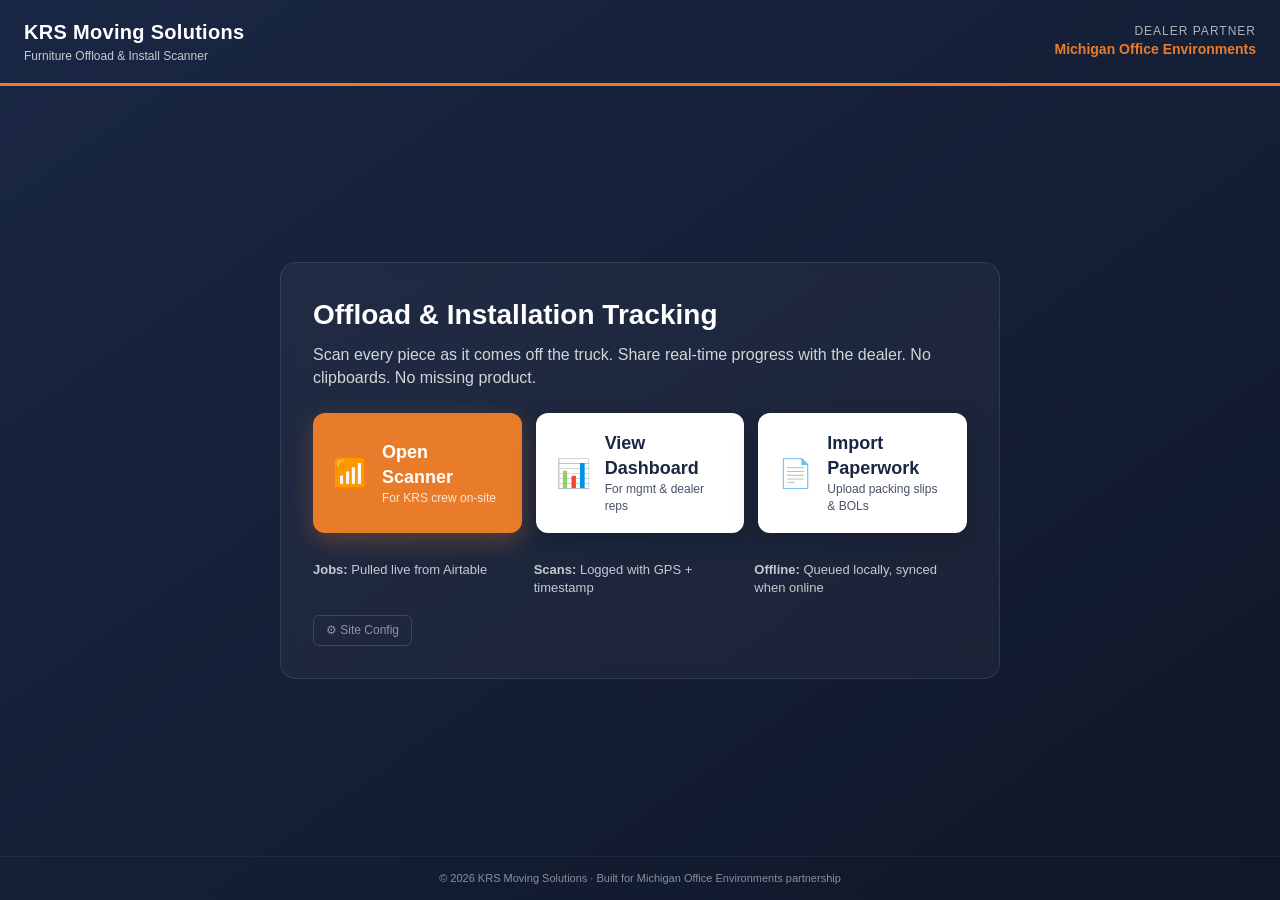
<file: index.html>
<!DOCTYPE html>
<html lang="en">
<head>
  <meta charset="UTF-8">
  <meta name="viewport" content="width=device-width, initial-scale=1.0, maximum-scale=1.0, user-scalable=no">
  <meta name="theme-color" content="#1a2744">
  <title>KRS Moving Solutions — Offload Scanner</title>
  <link rel="stylesheet" href="css/style.css">
</head>
<body class="landing">
  <!-- Landing / home page: links to scanner (for crew) and dashboard (for dealer / mgmt) -->
  <header class="site-header">
    <div class="brand">
      <div class="brand-title">KRS Moving Solutions</div>
      <div class="brand-sub">Furniture Offload &amp; Install Scanner</div>
    </div>
    <div class="dealer-tag">
      <span class="dealer-label">Dealer Partner</span>
      <span class="dealer-name">Michigan Office Environments</span>
    </div>
  </header>

  <main class="landing-main">
    <div class="hero-card">
      <h1>Offload &amp; Installation Tracking</h1>
      <p class="lede">
        Scan every piece as it comes off the truck. Share real-time progress
        with the dealer. No clipboards. No missing product.
      </p>

      <div class="landing-cta-row">
        <!-- Crew member entry point -->
        <a class="cta-btn cta-primary" href="scanner.html">
          <span class="cta-icon">&#128246;</span>
          <span class="cta-text">
            <span class="cta-title">Open Scanner</span>
            <span class="cta-sub">For KRS crew on-site</span>
          </span>
        </a>

        <!-- Mgmt / dealer entry point -->
        <a class="cta-btn cta-secondary" href="dashboard.html">
          <span class="cta-icon">&#128202;</span>
          <span class="cta-text">
            <span class="cta-title">View Dashboard</span>
            <span class="cta-sub">For mgmt &amp; dealer reps</span>
          </span>
        </a>

        <!-- Import paperwork entry point -->
        <a class="cta-btn cta-secondary" href="import.html">
          <span class="cta-icon">&#128196;</span>
          <span class="cta-text">
            <span class="cta-title">Import Paperwork</span>
            <span class="cta-sub">Upload packing slips &amp; BOLs</span>
          </span>
        </a>
      </div>

      <div class="landing-meta">
        <div><strong>Jobs:</strong> Pulled live from Airtable</div>
        <div><strong>Scans:</strong> Logged with GPS + timestamp</div>
        <div><strong>Offline:</strong> Queued locally, synced when online</div>
      </div>

      <a class="admin-link" href="admin.html">&#9881; Site Config</a>
    </div>
  </main>

  <footer class="site-footer">
    &copy; <span id="yr"></span> KRS Moving Solutions &middot;
    Built for Michigan Office Environments partnership
  </footer>

  <script>
    // Stamp footer year
    document.getElementById('yr').textContent = new Date().getFullYear();
  </script>
</body>
</html>
</file>
<file: css/style.css>
/* =====================================================================
   KRS Moving Solutions — Offload Scanner + Dashboard
   Brand colors:
     Navy:   #1a2744
     Orange: #e87c2a
   Mobile-first. Big tappable targets. High contrast.
===================================================================== */

/* ---- Reset / base ---- */
*, *::before, *::after {
  box-sizing: border-box;
  -webkit-tap-highlight-color: transparent;
}

html, body {
  margin: 0;
  padding: 0;
  font-family: -apple-system, BlinkMacSystemFont, "Segoe UI", Roboto, Helvetica, Arial, sans-serif;
  background: #f4f5f8;
  color: #1a2744;
  -webkit-font-smoothing: antialiased;
  line-height: 1.4;
}

button {
  font-family: inherit;
  cursor: pointer;
  border: none;
  background: none;
}

a { color: #e87c2a; text-decoration: none; }
a:hover { text-decoration: underline; }

.hidden { display: none !important; }

/* =====================================================================
   LANDING PAGE (index.html)
===================================================================== */

body.landing {
  background: linear-gradient(145deg, #1a2744 0%, #0f1728 100%);
  color: #fff;
  min-height: 100vh;
  display: flex;
  flex-direction: column;
}

.site-header {
  display: flex;
  justify-content: space-between;
  align-items: center;
  padding: 18px 24px;
  border-bottom: 3px solid #e87c2a;
  flex-wrap: wrap;
  gap: 10px;
}
.brand-title { font-size: 20px; font-weight: 800; letter-spacing: 0.3px; }
.brand-sub { font-size: 12px; opacity: 0.75; margin-top: 2px; }
.dealer-tag { text-align: right; font-size: 12px; }
.dealer-label { display: block; opacity: 0.65; text-transform: uppercase; letter-spacing: 1px; }
.dealer-name { font-weight: 700; color: #e87c2a; font-size: 14px; }

.landing-main {
  flex: 1;
  display: flex;
  align-items: center;
  justify-content: center;
  padding: 24px;
}
.hero-card {
  background: rgba(255,255,255,0.04);
  border: 1px solid rgba(255,255,255,0.1);
  border-radius: 16px;
  padding: 32px;
  max-width: 720px;
  width: 100%;
  backdrop-filter: blur(6px);
}
.hero-card h1 {
  margin: 0 0 10px;
  font-size: 28px;
  color: #fff;
}
.lede {
  margin: 0 0 24px;
  font-size: 16px;
  opacity: 0.8;
}

.landing-cta-row {
  display: grid;
  grid-template-columns: 1fr;
  gap: 14px;
  margin-bottom: 28px;
}
@media (min-width: 640px) {
  .landing-cta-row { grid-template-columns: 1fr 1fr 1fr; }
}

.cta-btn {
  display: flex;
  align-items: center;
  gap: 14px;
  padding: 18px 20px;
  border-radius: 12px;
  text-decoration: none;
  transition: transform 0.12s ease, box-shadow 0.12s ease;
}
.cta-btn:hover { transform: translateY(-2px); text-decoration: none; }
.cta-primary { background: #e87c2a; color: #fff; box-shadow: 0 8px 24px rgba(232,124,42,0.3); }
.cta-secondary { background: #fff; color: #1a2744; box-shadow: 0 8px 24px rgba(0,0,0,0.2); }
.cta-icon { font-size: 28px; }
.cta-title { display: block; font-weight: 800; font-size: 18px; }
.cta-sub { display: block; font-size: 12px; opacity: 0.8; }

.landing-meta {
  display: grid;
  grid-template-columns: 1fr;
  gap: 8px;
  font-size: 13px;
  opacity: 0.75;
}
@media (min-width: 640px) {
  .landing-meta { grid-template-columns: repeat(3, 1fr); }
}

.site-footer {
  padding: 14px 24px;
  text-align: center;
  font-size: 11px;
  opacity: 0.5;
  border-top: 1px solid rgba(255,255,255,0.1);
}

.admin-link {
  display: inline-block;
  margin-top: 18px;
  font-size: 12px;
  color: rgba(255,255,255,0.5);
  text-decoration: none;
  border: 1px solid rgba(255,255,255,0.15);
  padding: 6px 12px;
  border-radius: 6px;
}
.admin-link:hover { color: #e87c2a; border-color: #e87c2a; text-decoration: none; }

/* =====================================================================
   SCANNER APP (scanner.html)
===================================================================== */

body.scanner-body {
  background: #f4f5f8;
  min-height: 100vh;
  padding-bottom: 40px;
}

.scanner-header {
  background: #1a2744;
  color: #fff;
  padding: 14px 16px;
  display: flex;
  align-items: center;
  gap: 12px;
  position: sticky;
  top: 0;
  z-index: 10;
  border-bottom: 3px solid #e87c2a;
}
.back-link {
  color: #fff;
  font-size: 24px;
  padding: 4px 8px;
  text-decoration: none;
}
.scanner-header-title { flex: 1; }
.scanner-brand { font-weight: 800; font-size: 16px; }
.scanner-active {
  font-size: 12px;
  opacity: 0.85;
  margin-top: 2px;
  white-space: nowrap;
  overflow: hidden;
  text-overflow: ellipsis;
}
.header-btn {
  color: #fff;
  font-size: 20px;
  background: rgba(255,255,255,0.1);
  border-radius: 8px;
  padding: 8px 12px;
}

/* Setup screen */
.setup-screen {
  padding: 24px 20px;
  max-width: 520px;
  margin: 0 auto;
}
.setup-screen h2 {
  margin: 0 0 6px;
  font-size: 24px;
  color: #1a2744;
}
.setup-help {
  margin: 0 0 20px;
  color: #5a6378;
  font-size: 14px;
}
.big-label {
  display: block;
  font-weight: 700;
  font-size: 13px;
  text-transform: uppercase;
  letter-spacing: 0.5px;
  color: #1a2744;
  margin: 16px 0 6px;
}
.big-select, .big-input {
  width: 100%;
  font-size: 18px;
  padding: 16px 14px;
  border: 2px solid #d1d5dc;
  border-radius: 10px;
  background: #fff;
  color: #1a2744;
  -webkit-appearance: none;
  appearance: none;
}
.big-select:focus, .big-input:focus {
  outline: none;
  border-color: #e87c2a;
}
.big-input[type="file"] { padding: 12px; }

.setup-status {
  margin-top: 12px;
  font-size: 13px;
  color: #5a6378;
  min-height: 18px;
}

/* Setup divider between session info and scan context */
.setup-divider {
  margin: 28px 0 6px;
  padding-bottom: 8px;
  border-bottom: 2px solid #e87c2a;
  font-size: 12px;
  font-weight: 800;
  text-transform: uppercase;
  letter-spacing: 1.2px;
  color: #e87c2a;
}
.setup-help-sub { margin-top: 0; }

.required { color: #e87c2a; font-weight: 800; }

/* Scan context card on the main scan screen */
.context-card {
  background: linear-gradient(135deg, #1a2744 0%, #243558 100%);
  color: #fff;
  border-radius: 14px;
  padding: 16px 18px;
  margin-bottom: 16px;
  box-shadow: 0 4px 12px rgba(26,39,68,0.2);
  border-left: 6px solid #e87c2a;
}
.context-header {
  display: flex;
  justify-content: space-between;
  align-items: center;
  margin-bottom: 6px;
}
.context-label {
  font-size: 11px;
  text-transform: uppercase;
  letter-spacing: 1.5px;
  opacity: 0.7;
}
.context-change-btn {
  background: #e87c2a;
  color: #fff;
  font-weight: 800;
  font-size: 11px;
  letter-spacing: 1px;
  padding: 6px 12px;
  border-radius: 99px;
  text-transform: uppercase;
}
.context-change-btn:active { transform: scale(0.96); }
.context-product {
  font-size: 18px;
  font-weight: 800;
  line-height: 1.2;
  word-break: break-word;
}
.context-meta {
  font-size: 12px;
  opacity: 0.85;
  margin-top: 4px;
}
.context-meta-sep { margin: 0 6px; opacity: 0.5; }
.context-jobnum {
  margin-top: 10px;
  font-size: 11px;
  font-weight: 800;
  letter-spacing: 0.8px;
  text-transform: uppercase;
  color: #e87c2a;
  background: rgba(232,124,42,0.15);
  padding: 5px 12px;
  border-radius: 99px;
  display: inline-block;
}

/* Modal help text */
.modal-help {
  margin: 0 0 12px;
  font-size: 13px;
  color: #5a6378;
}

/* Big buttons */
.big-btn {
  display: flex;
  align-items: center;
  justify-content: center;
  gap: 10px;
  width: 100%;
  font-size: 20px;
  font-weight: 800;
  padding: 22px 18px;
  border-radius: 12px;
  margin-top: 16px;
  text-transform: uppercase;
  letter-spacing: 0.5px;
  transition: transform 0.1s ease, opacity 0.1s ease;
  min-height: 64px;
}
.big-btn:disabled { opacity: 0.5; cursor: not-allowed; }
.big-btn:active:not(:disabled) { transform: scale(0.98); }

.big-btn-primary { background: #e87c2a; color: #fff; box-shadow: 0 6px 16px rgba(232,124,42,0.35); }
.big-btn-danger  { background: #c62828; color: #fff; box-shadow: 0 6px 16px rgba(198,40,40,0.3); }
.big-btn-cancel  { background: #e5e7eb; color: #1a2744; box-shadow: none; }

/* Scan screen */
.scan-screen {
  padding: 20px 16px;
  max-width: 560px;
  margin: 0 auto;
}

.tally-bar {
  background: #fff;
  border-radius: 14px;
  padding: 18px 20px;
  box-shadow: 0 2px 8px rgba(26,39,68,0.08);
  text-align: center;
  margin-bottom: 16px;
}
.tally-numbers {
  font-size: 42px;
  font-weight: 800;
  color: #1a2744;
  line-height: 1;
}
.tally-numbers #tallyScanned { color: #e87c2a; }
.tally-label {
  font-size: 12px;
  text-transform: uppercase;
  letter-spacing: 1px;
  color: #5a6378;
  margin-top: 6px;
}
.tally-progress-wrap {
  background: #e5e7eb;
  height: 10px;
  border-radius: 99px;
  overflow: hidden;
  margin-top: 14px;
}
.tally-progress-bar {
  background: #e87c2a;
  height: 100%;
  width: 0%;
  transition: width 0.3s ease;
}

.scan-btn { font-size: 28px; padding: 32px; }
.scan-btn-icon { font-size: 32px; }

.last-scan-card {
  background: #fff;
  border-radius: 12px;
  padding: 14px 16px;
  margin-top: 18px;
  border-left: 6px solid #e87c2a;
  box-shadow: 0 2px 6px rgba(26,39,68,0.06);
}
.last-scan-label {
  font-size: 11px;
  text-transform: uppercase;
  letter-spacing: 1px;
  color: #5a6378;
}
.last-scan-body {
  margin-top: 4px;
  font-size: 16px;
  font-weight: 600;
  color: #1a2744;
  word-wrap: break-word;
}

.offline-bar {
  margin-top: 16px;
  background: #fff3cd;
  color: #8a6500;
  border: 1px solid #ffe58a;
  padding: 10px 14px;
  border-radius: 8px;
  font-size: 13px;
  display: flex;
  justify-content: space-between;
  font-weight: 600;
}

/* Camera modal */
.camera-modal {
  position: fixed;
  inset: 0;
  background: rgba(0,0,0,0.95);
  z-index: 50;
  display: flex;
  align-items: center;
  justify-content: center;
  padding: 20px;
}
.camera-modal-inner {
  width: 100%;
  max-width: 480px;
  color: #fff;
}
.camera-mode-label {
  text-align: center;
  margin-bottom: 10px;
  font-size: 14px;
  text-transform: uppercase;
  letter-spacing: 1px;
  opacity: 0.8;
}
.camera-viewport {
  background: #000;
  border-radius: 14px;
  overflow: hidden;
  aspect-ratio: 4 / 3;
  position: relative;
  box-shadow: 0 0 0 4px #e87c2a;
}
.camera-viewport video,
.camera-viewport canvas {
  width: 100% !important;
  height: 100% !important;
  object-fit: cover;
}
.camera-hint {
  margin-top: 14px;
  text-align: center;
  opacity: 0.8;
}

/* Generic modal */
.modal {
  position: fixed;
  inset: 0;
  background: rgba(0,0,0,0.6);
  z-index: 40;
  display: flex;
  align-items: flex-end;
  justify-content: center;
  padding: 0;
}
@media (min-width: 640px) {
  .modal { align-items: center; padding: 20px; }
}
.modal-card {
  background: #fff;
  width: 100%;
  max-width: 480px;
  border-radius: 16px 16px 0 0;
  padding: 22px 20px 28px;
  max-height: 92vh;
  overflow-y: auto;
}
@media (min-width: 640px) {
  .modal-card { border-radius: 16px; }
}
.modal-card h3 {
  margin: 0 0 6px;
  font-size: 20px;
  color: #1a2744;
}
.barcode-readout {
  background: #f4f5f8;
  padding: 10px 14px;
  border-radius: 8px;
  font-family: monospace;
  font-size: 15px;
  margin: 10px 0;
  word-break: break-all;
  border-left: 4px solid #e87c2a;
}
.modal-actions {
  display: grid;
  grid-template-columns: 1fr 1fr;
  gap: 10px;
  margin-top: 20px;
}
.modal-actions .big-btn { margin-top: 0; }

/* Toast notifications */
.toast-stack {
  position: fixed;
  top: 80px;
  left: 50%;
  transform: translateX(-50%);
  z-index: 100;
  display: flex;
  flex-direction: column;
  gap: 8px;
  width: calc(100% - 32px);
  max-width: 420px;
  pointer-events: none;
}
.toast {
  background: #1a2744;
  color: #fff;
  padding: 14px 16px;
  border-radius: 10px;
  font-size: 14px;
  font-weight: 600;
  box-shadow: 0 6px 20px rgba(0,0,0,0.25);
  border-left: 5px solid #e87c2a;
  animation: toastIn 0.25s ease, toastOut 0.3s ease forwards;
  animation-delay: 0s, 3.2s;
  pointer-events: auto;
}
.toast.toast-success { border-left-color: #2e7d32; }
.toast.toast-error   { border-left-color: #c62828; }
.toast.toast-warn    { border-left-color: #e87c2a; }

@keyframes toastIn {
  from { opacity: 0; transform: translateY(-10px); }
  to { opacity: 1; transform: translateY(0); }
}
@keyframes toastOut {
  to { opacity: 0; transform: translateY(-10px); }
}

/* =====================================================================
   DASHBOARD (dashboard.html)
===================================================================== */

body.dashboard-body {
  background: #eef0f5;
  min-height: 100vh;
}

.dash-header {
  background: #1a2744;
  color: #fff;
  padding: 18px 24px;
  display: flex;
  justify-content: space-between;
  align-items: center;
  flex-wrap: wrap;
  gap: 12px;
  border-bottom: 4px solid #e87c2a;
}
.dash-brand-main { font-weight: 800; font-size: 20px; }
.dash-brand-sub { font-size: 12px; opacity: 0.7; margin-top: 2px; }
.dash-partner { text-align: right; font-size: 12px; }
.partner-label { display: block; opacity: 0.6; text-transform: uppercase; letter-spacing: 1px; }
.partner-name { font-weight: 700; color: #e87c2a; font-size: 14px; }

.dash-controls {
  background: #fff;
  padding: 14px 24px;
  display: flex;
  justify-content: space-between;
  align-items: flex-end;
  gap: 16px;
  flex-wrap: wrap;
  border-bottom: 1px solid #dde0e8;
}
.dash-control-group label {
  display: block;
  font-size: 11px;
  text-transform: uppercase;
  letter-spacing: 0.8px;
  color: #5a6378;
  margin-bottom: 4px;
  font-weight: 700;
}
.dash-control-group select {
  min-width: 260px;
  padding: 10px 12px;
  font-size: 15px;
  border: 2px solid #d1d5dc;
  border-radius: 8px;
  background: #fff;
}
.dash-control-actions { display: flex; gap: 8px; }
.dash-btn {
  padding: 10px 16px;
  border: 2px solid #d1d5dc;
  border-radius: 8px;
  background: #fff;
  color: #1a2744;
  font-weight: 700;
  font-size: 14px;
}
.dash-btn:hover { border-color: #1a2744; }
.dash-btn-primary {
  background: #e87c2a;
  color: #fff;
  border-color: #e87c2a;
}
.dash-btn-primary:hover { background: #d46a1c; border-color: #d46a1c; }

.dash-main {
  display: grid;
  grid-template-columns: 1fr;
  gap: 16px;
  padding: 20px 24px;
}
@media (min-width: 1024px) {
  .dash-main { grid-template-columns: 1fr 320px; }
}

.dash-card {
  background: #fff;
  border-radius: 12px;
  padding: 18px 20px;
  box-shadow: 0 2px 6px rgba(26,39,68,0.06);
}

.progress-card { padding: 22px 24px; }
.progress-header {
  display: flex;
  justify-content: space-between;
  align-items: baseline;
  margin-bottom: 12px;
}
.progress-label {
  font-weight: 700;
  font-size: 16px;
  color: #1a2744;
}
.progress-pct {
  font-size: 28px;
  font-weight: 800;
  color: #e87c2a;
}
.progress-bar-wrap {
  background: #eef0f5;
  height: 16px;
  border-radius: 99px;
  overflow: hidden;
}
.progress-bar-fill {
  height: 100%;
  width: 0%;
  background: linear-gradient(90deg, #e87c2a 0%, #ff9642 100%);
  transition: width 0.4s ease;
  border-radius: 99px;
}

.summary-row {
  display: grid;
  grid-template-columns: repeat(2, 1fr);
  gap: 12px;
  margin-top: 16px;
}
@media (min-width: 640px) {
  .summary-row { grid-template-columns: repeat(4, 1fr); }
}
.summary-card {
  background: #fff;
  border-radius: 10px;
  padding: 14px 16px;
  box-shadow: 0 2px 6px rgba(26,39,68,0.06);
  border-top: 4px solid #1a2744;
}
.summary-value {
  font-size: 30px;
  font-weight: 800;
  color: #1a2744;
  line-height: 1;
}
.summary-label {
  font-size: 11px;
  text-transform: uppercase;
  letter-spacing: 0.8px;
  color: #5a6378;
  margin-top: 6px;
  font-weight: 700;
}
.summary-good   { border-top-color: #2e7d32; }
.summary-good .summary-value { color: #2e7d32; }
.summary-danger { border-top-color: #c62828; }
.summary-danger .summary-value { color: #c62828; }
.summary-warn   { border-top-color: #e87c2a; }
.summary-warn .summary-value { color: #e87c2a; }

.filter-row {
  display: flex;
  gap: 8px;
  flex-wrap: wrap;
  margin-top: 18px;
}
.filter-btn {
  padding: 8px 14px;
  border: 2px solid #dde0e8;
  background: #fff;
  border-radius: 99px;
  font-size: 13px;
  font-weight: 700;
  color: #5a6378;
}
.filter-btn.active {
  background: #1a2744;
  color: #fff;
  border-color: #1a2744;
}

.table-card { margin-top: 14px; padding: 0; overflow: hidden; }
.table-scroll { overflow-x: auto; }
.manifest-table {
  width: 100%;
  border-collapse: collapse;
  min-width: 680px;
}
.manifest-table th {
  text-align: left;
  padding: 12px 14px;
  background: #f4f5f8;
  font-size: 11px;
  text-transform: uppercase;
  letter-spacing: 0.8px;
  color: #5a6378;
  border-bottom: 1px solid #dde0e8;
}
.manifest-table td {
  padding: 12px 14px;
  border-bottom: 1px solid #eef0f5;
  font-size: 14px;
  color: #1a2744;
}
.manifest-table tr:hover td { background: #fafbfd; }
.empty-state { text-align: center !important; padding: 30px !important; color: #8a92a6 !important; }

.status-badge {
  display: inline-block;
  padding: 4px 10px;
  border-radius: 99px;
  font-size: 11px;
  font-weight: 800;
  text-transform: uppercase;
  letter-spacing: 0.5px;
}
.status-received { background: #d4edda; color: #155724; }
.status-pending  { background: #fff3cd; color: #8a6500; }
.status-damaged  { background: #f8d7da; color: #721c24; }
.status-missing  { background: #e2e3e5; color: #383d41; }

/* Feed sidebar */
.feed-card { padding: 18px 20px; }
.feed-header {
  display: flex;
  align-items: center;
  gap: 10px;
  margin-bottom: 14px;
}
.feed-header h3 {
  margin: 0;
  font-size: 16px;
  color: #1a2744;
  flex: 1;
}
.feed-dot {
  width: 10px;
  height: 10px;
  border-radius: 50%;
  background: #2e7d32;
  animation: pulse 1.6s ease-in-out infinite;
}
@keyframes pulse {
  0%, 100% { opacity: 1; }
  50% { opacity: 0.4; }
}
.feed-list {
  list-style: none;
  padding: 0;
  margin: 0;
  max-height: 540px;
  overflow-y: auto;
}
.feed-list li {
  padding: 10px 0;
  border-bottom: 1px solid #eef0f5;
  font-size: 13px;
}
.feed-list li:last-child { border-bottom: none; }
.feed-empty { color: #8a92a6; text-align: center; padding: 20px 0; }
.feed-item-title { font-weight: 700; color: #1a2744; }
.feed-item-meta { color: #5a6378; font-size: 12px; margin-top: 2px; }

.dash-footer {
  padding: 14px 24px;
  display: flex;
  justify-content: space-between;
  font-size: 12px;
  color: #5a6378;
  flex-wrap: wrap;
  gap: 8px;
}

/* =====================================================================
   ADMIN PAGE (admin.html)
===================================================================== */

body.admin-body {
  background: #eef0f5;
  min-height: 100vh;
}

.admin-header {
  background: #1a2744;
  color: #fff;
  padding: 16px 24px;
  display: flex;
  justify-content: space-between;
  align-items: center;
  flex-wrap: wrap;
  gap: 12px;
  border-bottom: 4px solid #e87c2a;
  position: sticky;
  top: 0;
  z-index: 10;
}
.admin-brand { display: flex; align-items: center; gap: 12px; }
.admin-back {
  color: #fff;
  font-size: 22px;
  text-decoration: none;
  padding: 4px 8px;
}
.admin-brand-title { font-weight: 800; font-size: 18px; }
.admin-brand-sub { font-size: 11px; opacity: 0.65; }
.admin-save-btn {
  background: #e87c2a;
  color: #fff;
  font-size: 14px;
  font-weight: 800;
  padding: 12px 24px;
  border-radius: 8px;
  border: none;
  cursor: pointer;
  text-transform: uppercase;
  letter-spacing: 0.5px;
  transition: opacity 0.15s;
}
.admin-save-btn:disabled { opacity: 0.4; cursor: not-allowed; }
.admin-save-btn:hover:not(:disabled) { opacity: 0.9; }

.admin-status {
  padding: 10px 24px;
  font-size: 13px;
  font-weight: 600;
  color: #5a6378;
  background: #fff;
  border-bottom: 1px solid #dde0e8;
}
.admin-status-ok { color: #2e7d32; background: #e8f5e9; }
.admin-status-err { color: #c62828; background: #fce4ec; }

.admin-main {
  max-width: 900px;
  margin: 0 auto;
  padding: 24px 20px 80px;
}

.admin-section {
  margin-bottom: 32px;
}
.admin-section-title {
  margin: 0 0 4px;
  font-size: 18px;
  font-weight: 800;
  color: #1a2744;
  border-bottom: 2px solid #e87c2a;
  padding-bottom: 6px;
  display: inline-block;
}
.admin-section-desc {
  margin: 0 0 14px;
  font-size: 13px;
  color: #5a6378;
}

.admin-grid {
  display: grid;
  grid-template-columns: 1fr;
  gap: 12px;
}
@media (min-width: 640px) {
  .admin-grid { grid-template-columns: 1fr 1fr; }
}

.admin-field-card {
  background: #fff;
  border-radius: 10px;
  padding: 14px 16px;
  box-shadow: 0 2px 6px rgba(26,39,68,0.06);
}
.admin-field-new { border-left: 4px solid #e87c2a; }
.admin-field-label {
  font-size: 12px;
  font-weight: 800;
  color: #1a2744;
  text-transform: uppercase;
  letter-spacing: 0.5px;
  margin-bottom: 4px;
  font-family: monospace;
}
.admin-field-desc {
  font-size: 11px;
  color: #8a92a6;
  margin-bottom: 8px;
}
.admin-new-badge {
  display: inline-block;
  background: #e87c2a;
  color: #fff;
  font-size: 9px;
  padding: 2px 6px;
  border-radius: 99px;
  vertical-align: middle;
  font-family: -apple-system, sans-serif;
}

.admin-input {
  width: 100%;
  font-size: 14px;
  padding: 10px 12px;
  border: 2px solid #d1d5dc;
  border-radius: 8px;
  background: #fafbfd;
  color: #1a2744;
  font-family: inherit;
}
.admin-input:focus { outline: none; border-color: #e87c2a; }
.admin-textarea {
  min-height: 56px;
  resize: vertical;
  font-family: monospace;
  font-size: 13px;
}
.admin-select {
  -webkit-appearance: none;
  appearance: none;
}

.admin-section-add {
  background: #fff;
  border-radius: 12px;
  padding: 20px;
  box-shadow: 0 2px 8px rgba(26,39,68,0.06);
}
.admin-add-row {
  display: grid;
  grid-template-columns: 1fr;
  gap: 10px;
}
@media (min-width: 640px) {
  .admin-add-row {
    grid-template-columns: 1fr 1fr 120px;
  }
}
.admin-add-btn {
  background: #1a2744;
  color: #fff;
  font-size: 14px;
  font-weight: 800;
  padding: 10px 16px;
  border: none;
  border-radius: 8px;
  cursor: pointer;
}
.admin-add-btn:hover { background: #243558; }

/* =====================================================================
   IMPORT PAPERWORK PAGE (import.html)
===================================================================== */

body.import-body {
  background: #eef0f5;
  min-height: 100vh;
}

.import-header {
  background: #1a2744;
  color: #fff;
  padding: 16px 24px;
  display: flex;
  align-items: center;
  gap: 12px;
  border-bottom: 4px solid #e87c2a;
  position: sticky;
  top: 0;
  z-index: 10;
}
.import-brand { display: flex; align-items: center; gap: 12px; }
.import-brand-title { font-weight: 800; font-size: 18px; }
.import-brand-sub { font-size: 11px; opacity: 0.65; }

.import-step { padding: 20px; max-width: 960px; margin: 0 auto; }
.import-card {
  background: #fff;
  border-radius: 14px;
  padding: 28px 24px;
  box-shadow: 0 2px 10px rgba(26,39,68,0.08);
}
.import-card h2 { margin: 0 0 6px; font-size: 20px; color: #1a2744; }
.import-help { margin: 0 0 18px; font-size: 13px; color: #5a6378; }
.import-card-center { text-align: center; }

/* Drop zone */
.import-drop {
  border: 3px dashed #d1d5dc;
  border-radius: 12px;
  padding: 36px 20px;
  text-align: center;
  cursor: pointer;
  margin-top: 16px;
  transition: border-color 0.2s, background 0.2s;
}
.import-drop:hover, .import-drop-active {
  border-color: #e87c2a;
  background: #fff8f2;
}
.import-drop-icon { font-size: 48px; margin-bottom: 10px; }
.import-drop-text { font-size: 16px; font-weight: 600; color: #1a2744; }
.import-drop-sub { font-size: 12px; color: #8a92a6; margin-top: 6px; }

.import-file-info {
  margin-top: 14px;
  padding: 12px 16px;
  background: #e8f5e9;
  border-radius: 8px;
  display: flex;
  justify-content: space-between;
  align-items: center;
  font-size: 14px;
  font-weight: 600;
  color: #2e7d32;
}
.import-remove-btn {
  background: none;
  color: #c62828;
  font-size: 20px;
  font-weight: 800;
  padding: 4px 8px;
  border-radius: 6px;
}

/* Spinner */
.import-spinner {
  width: 56px;
  height: 56px;
  border: 5px solid #eef0f5;
  border-top-color: #e87c2a;
  border-radius: 50%;
  animation: importSpin 0.8s linear infinite;
  margin: 0 auto 20px;
}
@keyframes importSpin {
  to { transform: rotate(360deg); }
}

/* Review table */
.import-meta-row {
  margin-bottom: 16px;
  font-size: 13px;
  color: #5a6378;
  font-weight: 600;
}
.import-table-scroll { overflow-x: auto; margin-bottom: 16px; }
.import-table {
  width: 100%;
  border-collapse: collapse;
  min-width: 760px;
}
.import-table th {
  text-align: left;
  padding: 10px 8px;
  background: #f4f5f8;
  font-size: 11px;
  text-transform: uppercase;
  letter-spacing: 0.5px;
  color: #5a6378;
  border-bottom: 1px solid #dde0e8;
}
.import-table td {
  padding: 6px 4px;
  border-bottom: 1px solid #eef0f5;
}
.import-table th:first-child,
.import-table td:first-child { width: 36px; text-align: center; }

.import-cell-input {
  width: 100%;
  font-size: 13px;
  padding: 7px 8px;
  border: 1px solid #e0e3ea;
  border-radius: 6px;
  background: #fff;
  color: #1a2744;
}
.import-cell-input:focus { outline: none; border-color: #e87c2a; }
.import-cell-sm { max-width: 120px; }
.import-cell-xs { max-width: 64px; text-align: center; }

.import-actions {
  display: grid;
  grid-template-columns: auto 1fr;
  gap: 12px;
  margin-top: 18px;
}
.import-actions .big-btn { margin-top: 0; }

/* Done state */
.import-done-icon { font-size: 56px; margin-bottom: 12px; }
.import-another-btn {
  margin-top: 20px;
  background: none;
  color: #5a6378;
  font-size: 13px;
  text-decoration: underline;
  padding: 8px;
}

/* Error bar */
.import-error {
  position: fixed;
  bottom: 20px;
  left: 50%;
  transform: translateX(-50%);
  background: #c62828;
  color: #fff;
  padding: 14px 20px;
  border-radius: 10px;
  font-size: 14px;
  font-weight: 600;
  box-shadow: 0 8px 24px rgba(198,40,40,0.35);
  display: flex;
  align-items: center;
  gap: 12px;
  z-index: 100;
  max-width: calc(100% - 32px);
}
.import-error-close {
  background: rgba(255,255,255,0.2);
  color: #fff;
  font-size: 18px;
  padding: 4px 8px;
  border-radius: 6px;
}

/* Editable meta editor (step 3) */
.import-meta-editor {
  background: #f4f6fa;
  border: 1px solid #dde2ee;
  border-radius: 10px;
  padding: 14px 16px;
  margin-bottom: 18px;
}
.import-meta-grid {
  display: grid;
  grid-template-columns: repeat(auto-fill, minmax(160px, 1fr));
  gap: 10px;
}
.import-meta-field label {
  display: block;
  font-size: 11px;
  font-weight: 700;
  color: #5a6378;
  text-transform: uppercase;
  letter-spacing: 0.05em;
  margin-bottom: 4px;
}
.import-meta-field input,
.import-meta-field select {
  width: 100%;
  padding: 7px 10px;
  font-size: 13px;
  border: 1px solid #c8d0e4;
  border-radius: 6px;
  background: #fff;
  color: #1a2744;
  box-sizing: border-box;
}
.import-meta-field input:focus,
.import-meta-field select:focus {
  outline: none;
  border-color: #e87c2a;
}

/* Action bar (Save / Room Doc / Quote / Import) */
.import-action-bar {
  display: flex;
  align-items: center;
  justify-content: space-between;
  gap: 10px;
  margin-top: 16px;
  flex-wrap: wrap;
}
.import-action-group {
  display: flex;
  align-items: center;
  gap: 8px;
  flex-wrap: wrap;
}
.import-action-btn {
  background: #f4f6fa;
  color: #1a2744;
  border: 1px solid #c8d0e4;
  border-radius: 8px;
  padding: 9px 14px;
  font-size: 13px;
  font-weight: 600;
  cursor: pointer;
  transition: background 0.15s, border-color 0.15s;
  white-space: nowrap;
}
.import-action-btn:hover {
  background: #e4e9f4;
  border-color: #a8b4cc;
}
.import-action-btn:disabled {
  opacity: 0.5;
  cursor: not-allowed;
}
.import-save-badge {
  margin-top: 10px;
  font-size: 13px;
  font-weight: 600;
  color: #2a8a4a;
  background: #e8f5ec;
  border: 1px solid #b2d9be;
  border-radius: 6px;
  padding: 7px 12px;
  display: inline-block;
}

/* Modal overlay (shared for room doc, quote, job num) */
.import-modal {
  position: fixed;
  inset: 0;
  background: rgba(0,0,0,0.55);
  z-index: 400;
  display: flex;
  align-items: center;
  justify-content: center;
  padding: 16px;
}
.import-modal.hidden { display: none !important; }
.import-modal-box {
  background: #fff;
  border-radius: 14px;
  padding: 24px;
  width: 100%;
  max-width: 600px;
  max-height: 90vh;
  overflow-y: auto;
  box-shadow: 0 8px 40px rgba(0,0,0,0.22);
}
.import-modal-wide { max-width: 860px; }
.import-modal-sm   { max-width: 380px; }
.import-modal-header {
  display: flex;
  align-items: center;
  justify-content: space-between;
  margin-bottom: 12px;
}
.import-modal-header h3 {
  margin: 0;
  font-size: 18px;
  color: #1a2744;
}
.import-modal-close {
  background: #f4f6fa;
  border: none;
  border-radius: 6px;
  font-size: 18px;
  width: 32px;
  height: 32px;
  cursor: pointer;
  color: #5a6378;
  display: flex;
  align-items: center;
  justify-content: center;
}
.import-modal-close:hover { background: #e4e9f4; }
.import-modal-text {
  width: 100%;
  min-height: 300px;
  font-family: 'Courier New', monospace;
  font-size: 13px;
  line-height: 1.6;
  border: 1px solid #dde2ee;
  border-radius: 8px;
  padding: 12px;
  background: #f8f9fc;
  color: #1a2744;
  resize: vertical;
  box-sizing: border-box;
  margin-bottom: 14px;
}
.import-modal-spinner {
  text-align: center;
  padding: 30px 0;
  color: #5a6378;
}

/* Quote table extras */
.import-quote-table { margin-bottom: 16px; }
.import-quote-unmatched-row td { color: #8a92a6; font-style: italic; }
.import-quote-subtotal td { color: #5a6378; font-size: 13px; padding: 5px 10px; }
.import-quote-total td { color: #1a2744; font-size: 15px; border-top: 2px solid #1a2744; padding: 8px 10px; }
.import-quote-unmatched {
  background: #fff8f0;
  border: 1px solid #f5c49a;
  border-radius: 8px;
  padding: 12px 16px;
  margin-bottom: 16px;
  font-size: 13px;
  color: #7a4010;
}
.import-quote-unmatched ul {
  margin: 6px 0 0;
  padding-left: 18px;
}
</file>
